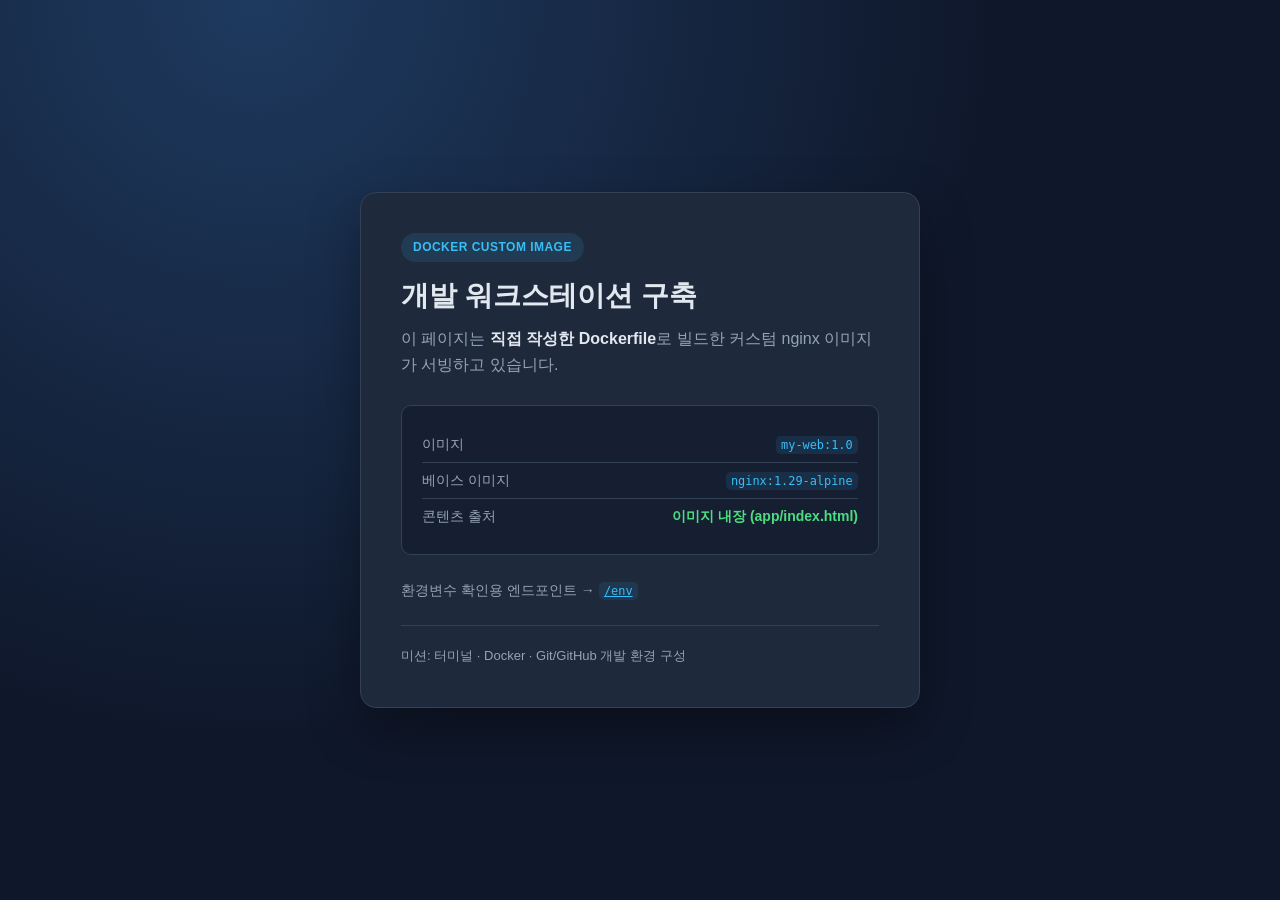
<file: app/index.html>
<!DOCTYPE html>
<html lang="ko">
<head>
  <meta charset="UTF-8">
  <meta name="viewport" content="width=device-width, initial-scale=1.0">
  <title>개발 워크스테이션 구축 — my-web</title>
  <link rel="stylesheet" href="style.css">
</head>
<body>
  <main class="card">
    <p class="badge">Docker Custom Image</p>
    <h1>개발 워크스테이션 구축</h1>
    <p class="lead">
      이 페이지는 <strong>직접 작성한 Dockerfile</strong>로 빌드한
      커스텀 nginx 이미지가 서빙하고 있습니다.
    </p>

    <dl class="meta">
      <div>
        <dt>이미지</dt>
        <dd><code>my-web:1.0</code></dd>
      </div>
      <div>
        <dt>베이스 이미지</dt>
        <dd><code>nginx:1.29-alpine</code></dd>
      </div>
      <div>
        <dt>콘텐츠 출처</dt>
        <dd><span class="source-image">이미지 내장 (app/index.html)</span></dd>
      </div>
    </dl>

    <p class="hint">
      환경변수 확인용 엔드포인트 →
      <a href="/env"><code>/env</code></a>
    </p>

    <footer>
      <p>미션: 터미널 · Docker · Git/GitHub 개발 환경 구성</p>
    </footer>
  </main>
</body>
</html>
</file>
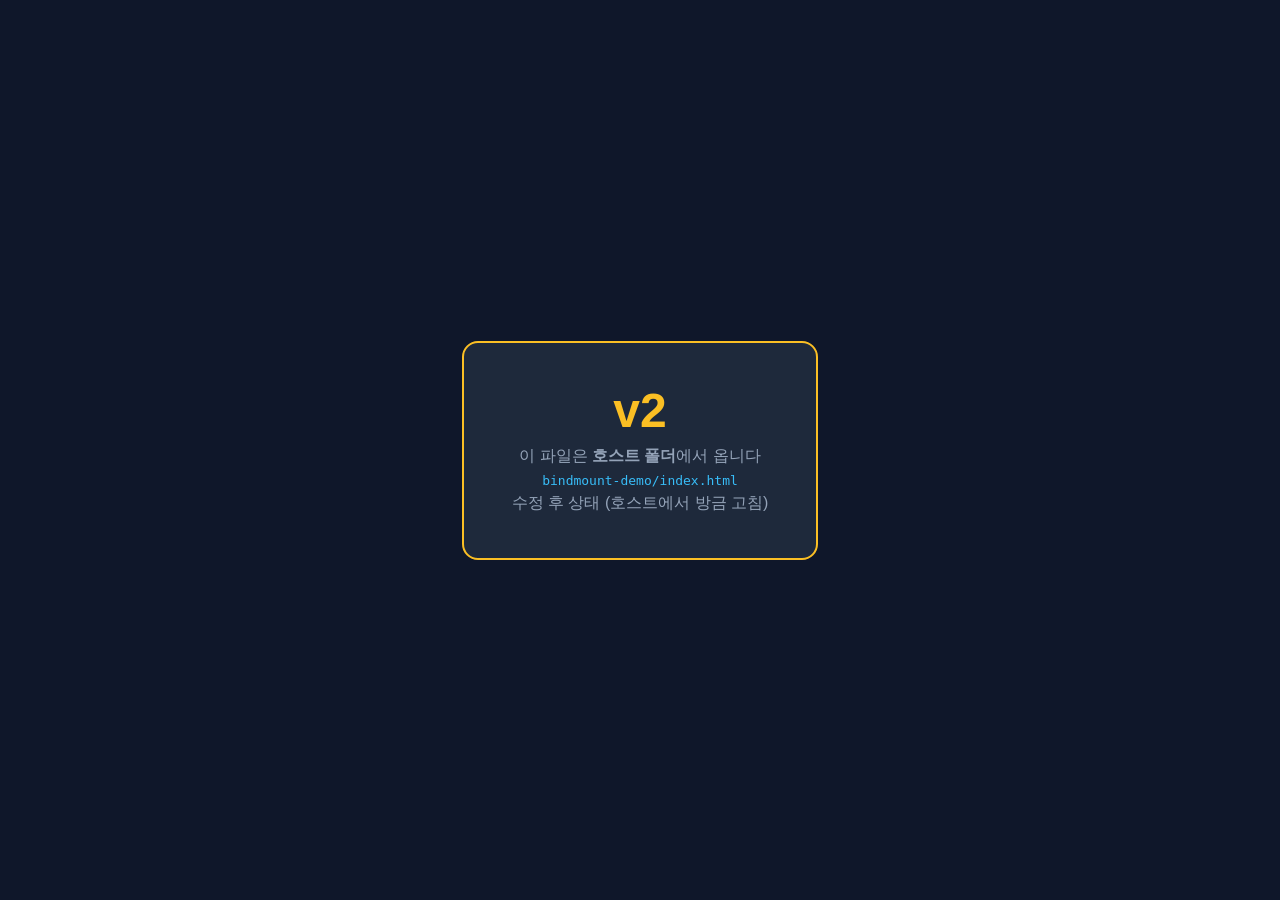
<file: bindmount-demo/index.html>
<!DOCTYPE html>
<html lang="ko">
<head>
  <meta charset="UTF-8">
  <title>바인드 마운트 실습 — v2</title>
  <style>
    body {
      margin: 0; min-height: 100vh; display: grid; place-items: center;
      background: #0f172a; color: #e2e8f0;
      font-family: -apple-system, BlinkMacSystemFont, "Apple SD Gothic Neo", sans-serif;
    }
    .box {
      padding: 2.5rem 3rem; border-radius: 16px;
      background: #1e293b; border: 2px solid #fbbf24; text-align: center;
    }
    .ver { font-size: 3rem; font-weight: 700; color: #fbbf24; margin: 0 0 .5rem; }
    p { margin: .25rem 0; color: #94a3b8; }
    code { color: #38bdf8; }
  </style>
</head>
<body>
  <div class="box">
    <p class="ver">v2</p>
    <p>이 파일은 <strong>호스트 폴더</strong>에서 옵니다</p>
    <p><code>bindmount-demo/index.html</code></p>
    <p>수정 후 상태 (호스트에서 방금 고침)</p>
  </div>
</body>
</html>
</file>
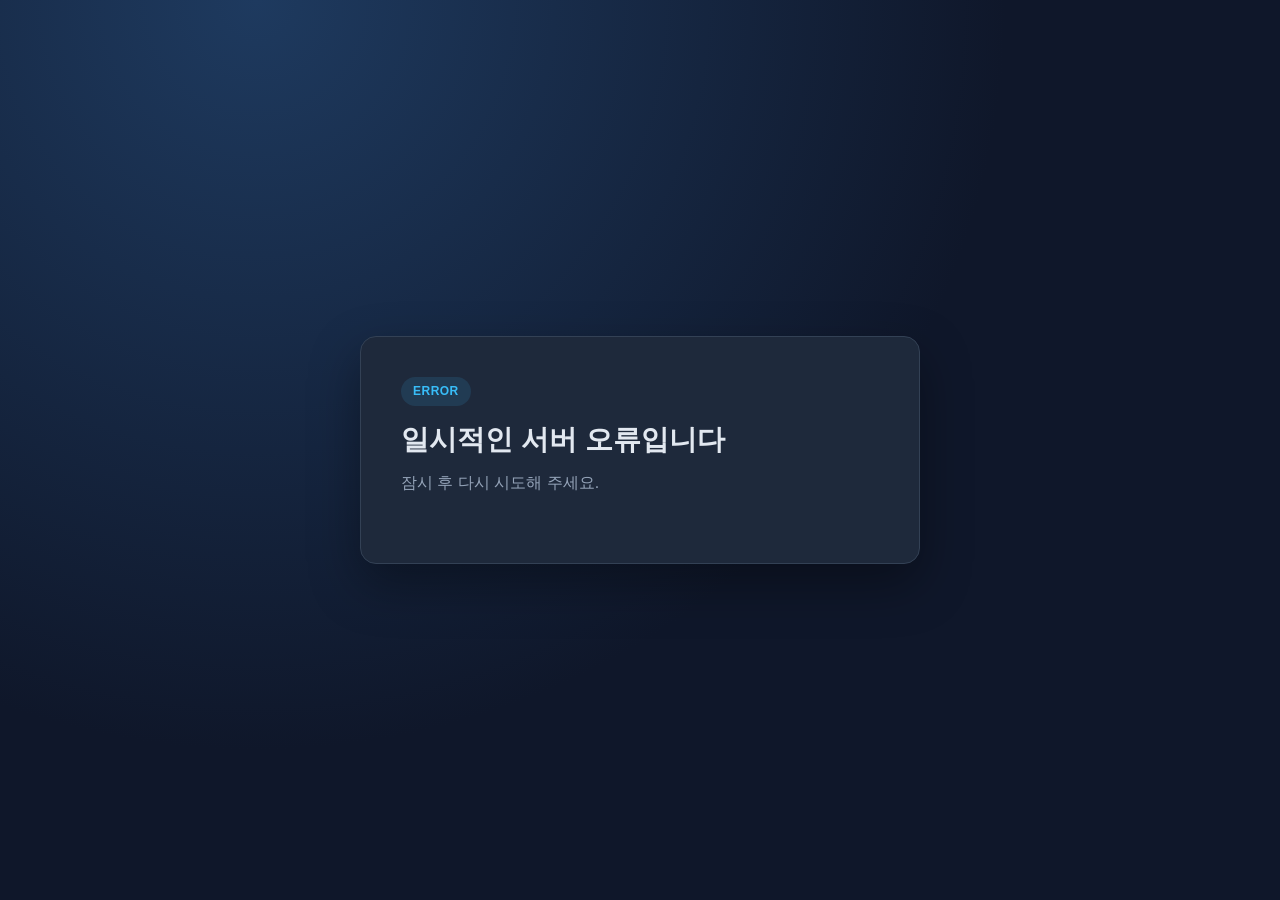
<file: app/50x.html>
<!DOCTYPE html>
<html lang="ko">
<head>
  <meta charset="UTF-8">
  <title>서버 오류 — my-web</title>
  <link rel="stylesheet" href="style.css">
</head>
<body>
  <main class="card">
    <p class="badge">Error</p>
    <h1>일시적인 서버 오류입니다</h1>
    <p class="lead">잠시 후 다시 시도해 주세요.</p>
  </main>
</body>
</html>
</file>
<file: app/style.css>
:root {
  --bg: #0f172a;
  --card: #1e293b;
  --line: #334155;
  --text: #e2e8f0;
  --muted: #94a3b8;
  --accent: #38bdf8;
  --accent-soft: rgba(56, 189, 248, 0.12);
}

* { box-sizing: border-box; }

body {
  margin: 0;
  min-height: 100vh;
  display: grid;
  place-items: center;
  padding: 2rem 1rem;
  background: radial-gradient(circle at 20% 0%, #1e3a5f 0%, var(--bg) 55%);
  color: var(--text);
  font-family: -apple-system, BlinkMacSystemFont, "Apple SD Gothic Neo",
               "Pretendard", "Segoe UI", sans-serif;
  line-height: 1.6;
}

.card {
  width: min(560px, 100%);
  background: var(--card);
  border: 1px solid var(--line);
  border-radius: 16px;
  padding: 2.5rem;
  box-shadow: 0 20px 50px rgba(0, 0, 0, 0.35);
}

.badge {
  display: inline-block;
  margin: 0 0 1rem;
  padding: 0.3rem 0.75rem;
  border-radius: 999px;
  background: var(--accent-soft);
  color: var(--accent);
  font-size: 0.75rem;
  font-weight: 600;
  letter-spacing: 0.04em;
  text-transform: uppercase;
}

h1 {
  margin: 0 0 0.75rem;
  font-size: 1.75rem;
  line-height: 1.3;
}

.lead {
  margin: 0 0 1.75rem;
  color: var(--muted);
}

.lead strong { color: var(--text); }

.meta {
  margin: 0 0 1.5rem;
  padding: 1.25rem;
  border: 1px solid var(--line);
  border-radius: 10px;
  background: rgba(15, 23, 42, 0.5);
}

.meta > div {
  display: flex;
  justify-content: space-between;
  gap: 1rem;
  padding: 0.4rem 0;
}

.meta > div + div { border-top: 1px solid var(--line); }

.meta dt {
  color: var(--muted);
  font-size: 0.875rem;
}

.meta dd {
  margin: 0;
  font-size: 0.875rem;
  text-align: right;
}

code {
  padding: 0.15em 0.45em;
  border-radius: 5px;
  background: rgba(56, 189, 248, 0.1);
  color: var(--accent);
  font-family: "SF Mono", "JetBrains Mono", Menlo, monospace;
  font-size: 0.85em;
}

.source-image { color: #4ade80; font-weight: 600; }
.source-host  { color: #fbbf24; font-weight: 600; }

.hint {
  margin: 0 0 1.5rem;
  font-size: 0.875rem;
  color: var(--muted);
}

a { color: var(--accent); }

footer {
  margin: 0;
  padding-top: 1.25rem;
  border-top: 1px solid var(--line);
}

footer p {
  margin: 0;
  font-size: 0.8125rem;
  color: var(--muted);
}
</file>
